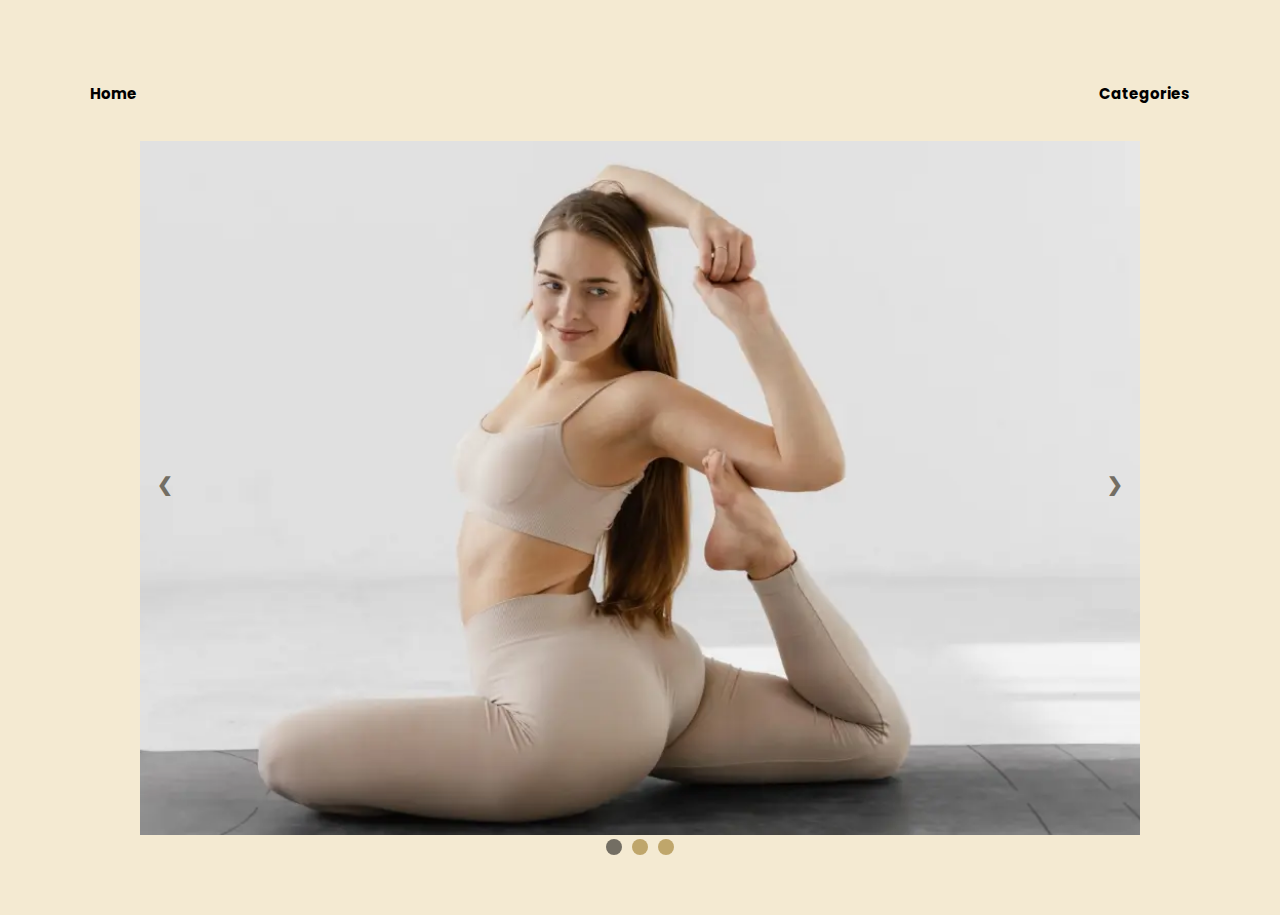
<file: index.html>
<!DOCTYPE html>
<html lang="da">
  <head>
    <meta charset="UTF-8" />
    <meta http-equiv="X-UA-Compatible" content="IE=edge" />
    <meta name="viewport" content="width=device-width, initial-scale=1.0" />
    <meta name="robots" content="noindex" />
    <link href="https://fonts.googleapis.com/css2?family=Poppins:wght@600&display=swap" rel="stylesheet" />
    <link href="https://fonts.googleapis.com/css2?family=Nunito:ital,wght@1,200&display=swap" rel="stylesheet" />
    <link href="https://fonts.googleapis.com/css2?family=Hind:wght@300&display=swap" rel="stylesheet" />
    <link rel="stylesheet" href="general.css" />
    <link rel="stylesheet" href="index.css" />
    <title>FashionRUs</title>
  </head>
  <body>
    <header class="minNav">
      <a href="index.html">Home</a>
      <nav>
        <ul>
          <li><a href="kategori.html">Categories</a></li>
        </ul>
      </nav>
    </header>
    <main>
      <div class="slideshow-container fade">
        <div class="Containers">
          <img src="imgss/slide2.webp" style="width: 100%" alt="" />
        </div>

        <div class="Containers">
          <img src="imgss/slide1.webp" style="width: 100%" alt="" />
        </div>

        <div class="Containers">
          <img src="imgss/slide3.webp" style="width: 100%" alt="" />
        </div>

        <a class="Back" onclick="plusSlides(-1)">&#10094;</a>
        <a class="forward" onclick="plusSlides(1)">&#10095;</a>
      </div>

      <div style="text-align: center">
        <span class="dots" onclick="currentSlide(1)"></span>
        <span class="dots" onclick="currentSlide(2)"></span>
        <span class="dots" onclick="currentSlide(3)"></span>
      </div>
    </main>
    <script src="script.js"></script>
  </body>
</html>
</file>
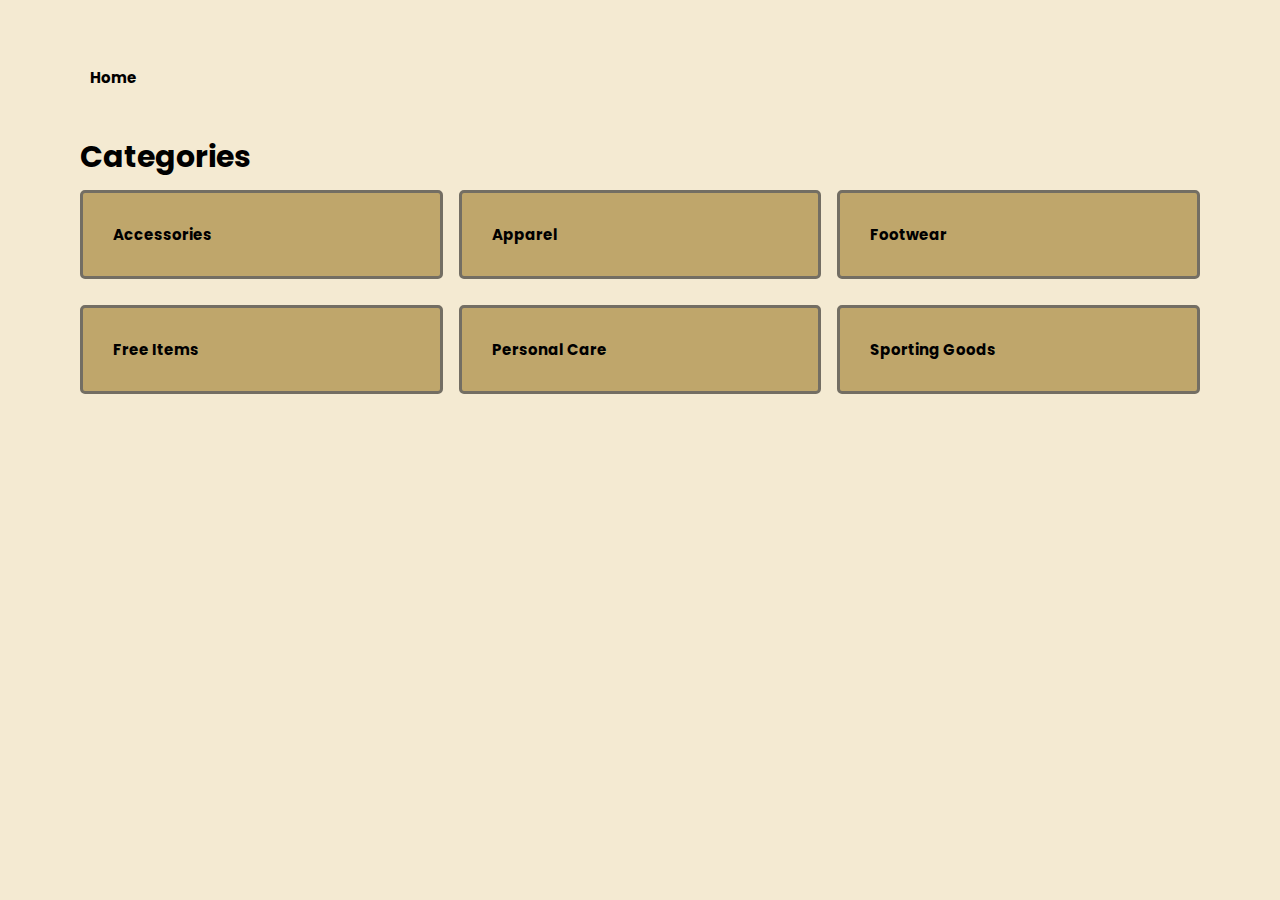
<file: kategori.html>
<!DOCTYPE html>
<html lang="da">
  <head>
    <meta charset="UTF-8" />
    <meta http-equiv="X-UA-Compatible" content="IE=edge" />
    <meta name="viewport" content="width=device-width, initial-scale=1.0" />
    <meta name="robots" content="noindex" />
    <link href="https://fonts.googleapis.com/css2?family=Poppins:wght@600&display=swap" rel="stylesheet" />
    <link href="https://fonts.googleapis.com/css2?family=Nunito:ital,wght@1,200&display=swap" rel="stylesheet" />
    <link href="https://fonts.googleapis.com/css2?family=Hind:wght@300&display=swap" rel="stylesheet" />
    <link rel="stylesheet" href="general.css" />
    <title>Categories</title>
  </head>
  <body>
    <header class="minNav">
      <a href="index.html">Home</a>
    </header>
    <main>
      <h2>Categories</h2>
      <section class="categorylist">
        <a href="produktliste.html?cat=Accessories">Accessories</a>
        <a href="produktliste.html?cat=Apparel">Apparel</a>
        <a href="produktliste.html?cat=Footwear">Footwear</a>
        <a href="produktliste.html?cat=Free_Items">Free Items</a>
        <a href="produktliste.html?cat=Personal_Care">Personal Care</a>
        <a href="produktliste.html?cat=Sporting_Goods">Sporting Goods</a>
      </section>
    </main>
  </body>
</html>
</file>
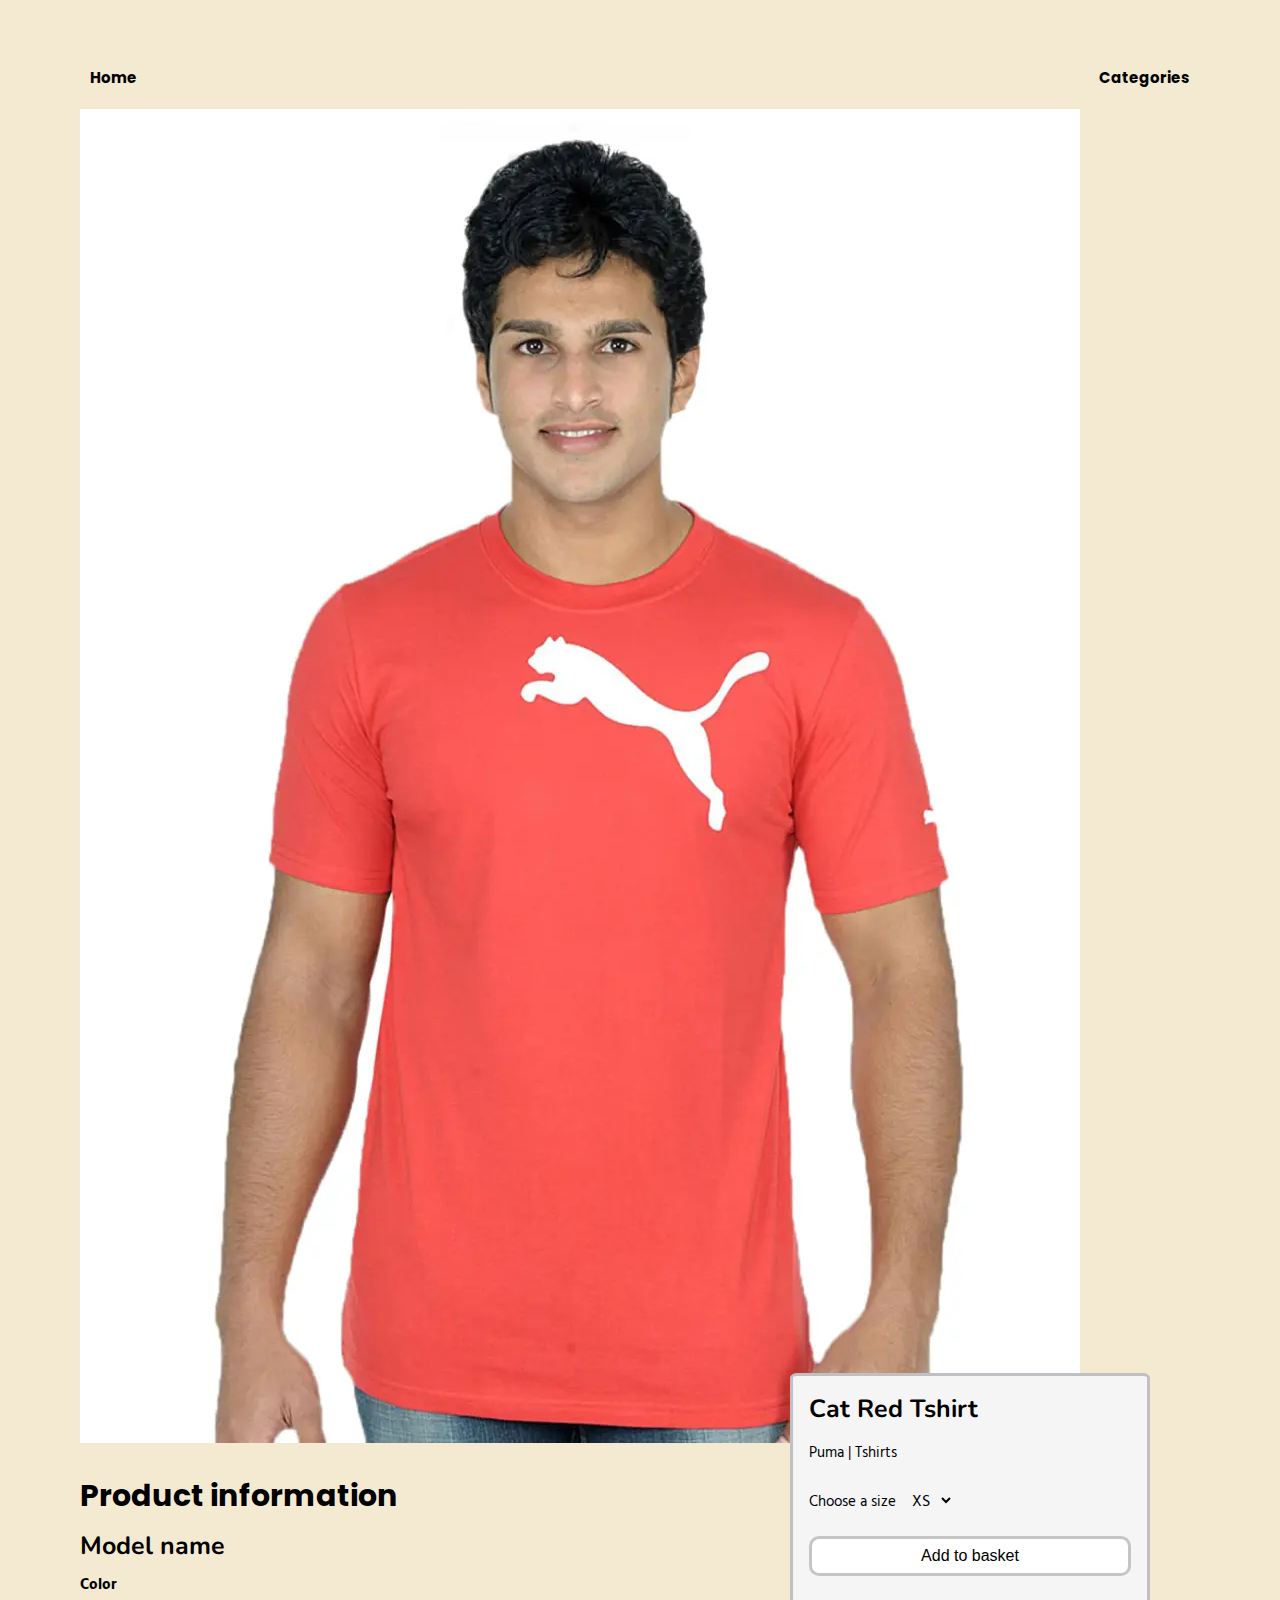
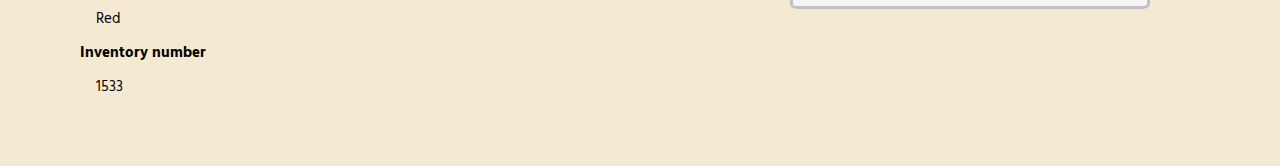
<file: produkt.html>
<!DOCTYPE html>
<html lang="da">
  <head>
    <meta charset="UTF-8" />
    <meta http-equiv="X-UA-Compatible" content="IE=edge" />
    <meta name="viewport" content="width=device-width, initial-scale=1.0" />
    <meta name="robots" content="noindex" />
    <link href="https://fonts.googleapis.com/css2?family=Poppins:wght@600&display=swap" rel="stylesheet" />
    <link href="https://fonts.googleapis.com/css2?family=Nunito:ital,wght@1,200&display=swap" rel="stylesheet" />
    <link href="https://fonts.googleapis.com/css2?family=Hind:wght@300&display=swap" rel="stylesheet" />
    <link rel="stylesheet" href="general.css" />
    <link rel="stylesheet" href="layout.css" />

    <title>Produktside</title>
  </head>
  <body class="product">
    <header class="minNav">
      <a href="index.html">Home</a>
      <nav>
        <ul>
          <li><a href="kategori.html">Categories</a></li>
        </ul>
      </nav>
    </header>
    <main>
      <img id="imgProduct" src="imgs/1533_red_tshirt.webp" alt="red cat tshirt" />

      <section class="purchaseBox">
        <h3>Cat Red Tshirt</h3>
        <p>Puma | Tshirts</p>
        <form action="label">
          <label for="size">
            Choose a size
            <select name="size" id="size">
              <option value="XS">XS</option>
              <option value="S">S</option>
              <option value="M">M</option>
              <option value="L">L</option>
              <option value="XL">XL</option>
            </select>
          </label>
          <button>Add to basket</button>
        </form>
      </section>
      <section class="info">
        <h2>Product information</h2>
        <h3 id="model">Model name</h3>
        <dl>
          <dt>Color</dt>
          <dd id="color">Red</dd>
          <dt>Inventory number</dt>
          <dd id="number">1533</dd>
        </dl>
      </section>
    </main>
    <script src="produkt.js"></script>
  </body>
</html>
</file>
<file: general.css>
html {
  scroll-behavior: smooth;
}

body {
  background-color: #f4ead2;
  margin: calc((100vh / 25) * 1.563) calc((100vw / 25) * 1.563);
}

h1 {
  font-family: "Poppins", sans-serif;
  font-size: 40px;
  margin-bottom: 10px;
  color: #000000;
}

h2 {
  font-family: "Poppins", sans-serif;
  font-size: 30px;
  margin-bottom: 10px;
}

h3 {
  font-family: "Nunito", sans-serif;
  font-size: 25px;
}

p {
  font-family: "Hind", sans-serif;
  font-size: 15px;
  display: block;
  margin-block-start: 1em;
  margin-block-end: 1em;
  margin-inline-start: 0px;
  margin-inline-end: 0px;
}

dt {
  font-weight: 700;
}
dd {
  margin-left: 1rem;
}

dl,
dt,
dd {
  font-family: "Hind", sans-serif;
  font-size: 15px;
  margin-bottom: 10px;
}

label {
  font-family: "Hind", sans-serif;
  font-size: 15px;
}

a {
  font-family: "Poppins", sans-serif;
  font-size: 15px;
  font-weight: bolder;
  margin-bottom: 10px;
  text-decoration: none;
  color: black;
}

.productlist article a {
  text-decoration: underline;
}

li {
  margin-bottom: 10px;
}

header {
  display: flex;
  justify-content: space-between;
  top: 0;
  align-items: baseline;
  padding: 10px;
  background-color: rgba(250, 235, 215, 0);
}

nav ul {
  display: flex;
  list-style-type: none;
}

header nav ul {
  display: flex;
  justify-content: space-between;
  gap: 40px;
}
/******** product ****/

select {
  font-family: "Hind", sans-serif;
  padding: 0.5rem;
  font-size: 1rem;
  border: 2px solid var(--input-border-color);
  border-radius: 10px;
  color: var(--input-color);
  height: 2.5rem;
  background-color: var(--input-background-color);
  background-image: var(--select-background-image);
  background-repeat: no-repeat;
  background-size: 1rem;
  background-position: center right 0.5rem;
}

.purchaseBox {
  background: #f5f5f6;
  color: #000000;
  border: #c0c0c4 solid;
  padding: 1rem;
  border-radius: 2%;
}

.product section h2,
.product section h3 {
  margin-bottom: 10px;
}

/********** category ********/
@media (min-width: 800px) {
  .categorylist {
    display: grid;
    grid-template-columns: repeat(3, 1fr);
    gap: 1em;
  }
}

@media (max-width: 800px) {
  .categorylist {
    display: grid;
    grid-template-columns: repeat(1, 6fr);
    gap: 1em;
  }
}

.categorylist a {
  text-decoration: none;
  border-radius: 5px;
  background-color: #bfa66b;
  padding: 30px;
  color: #000000;
  border: #736e63 solid;
}

/******** product list ********/

.productlist article {
  font-size: 1rem;
  flex-grow: 3;
}
.breadcrumbs {
  display: flex;
  font-size: 0.8rem;
  list-style-type: none;
}

.breadcrumbs li::after {
  content: " > ";
  font-size: 0.6rem;
  display: inline-block;
  width: 10px;
  height: 10px;
  margin: 0 10px;
  transition: all 0.3s;
}

.subtle {
  color: #736e63;
  font-family: "Hind", sans-serif;
  margin-top: 20px;
}

.productlist article.soldOut::before {
  content: "Sold Out";
  position: absolute;
  background: #3d3522;
  color: #f4ead2;
  padding: 1rem;
  font-family: Arial, Helvetica, sans-serif;
  border-radius: 5%;
}

.productlist article.soldOut img {
  opacity: 0.5;
}

.productlist article p {
  margin: 5px;
  font-size: 0.9rem;
}

/*** on sale ****/

.productlist article.onSale .discounted {
  display: flex;
  justify-content: space-between;
}

.discounted p:last-child {
  background: var(--off-color);
  padding: 0.2rem;
}

.productlist article .discounted {
  display: none;
}

:root {
  --off-color: #f2d288;
}

@media (min-width: 900px) {
  .purchaseBox {
    order: 2;
    transform: translate(-50px, -100px);
  }
}

.productlist img {
  margin-bottom: 15px;
}

.productlist article h3 {
  font-size: 1rem;
  flex-grow: 3;
}
.productlist article > * {
  margin: 0;
  font-size: 0.9rem;
}

.productlist article {
  display: flex;
  flex-direction: column;
}
</file>
<file: index.css>
* {
  box-sizing: border-box;
}

/* Slideshow container */
.slideshow-container {
  max-width: 1000px;
  position: relative;
  margin: auto;
}

/* Make the images invisible by default */
.Containers {
  display: none;
}

/* forward & Back buttons */
.Back,
.forward {
  cursor: pointer;
  position: absolute;
  top: 48%;
  width: auto;
  margin-top: -23px;
  padding: 17px;
  color: #736e63;
  font-weight: bold;
  font-size: 19px;
  transition: 0.4s ease;
  border-radius: 0 5px 5px 0;
  user-select: none;
}

/* Place the "forward button" to the right */
.forward {
  right: 0;
  border-radius: 4px 0 0 4px;
}

/*when the user hovers,add a black background with some little opacity */
.Back:hover,
.forward:hover {
  background-color: #bfa66b;
  color: white;
}

/* The circles or bullets and indicators */
.dots {
  cursor: pointer;
  height: 16px;
  width: 16px;
  margin: 0 3px;
  background-color: #bfa66b;
  border-radius: 50%;
  display: inline-block;
  transition: background-color 0.5s ease;
}

.enable,
.dots:hover {
  background-color: #736e63;
}

/* Faint animation */
.fade {
  -webkit-animation-name: fade;
  -webkit-animation-duration: 1.4s;
  animation-name: fade;
  animation-duration: 1.4s;
}

@-webkit-keyframes fade {
  from {
    opacity: 0.5;
  }
  to {
    opacity: 2;
  }
}

@keyframes fade {
  from {
    opacity: 0.5;
  }
  to {
    opacity: 2;
  }
}
</file>
<file: layout.css>
* {
  box-sizing: border-box;
  margin: 0;
  padding: 0;
}

img {
  display: block;
  max-width: 100%;
  height: auto;
}

.productlist main {
  display: grid;
  grid-template-columns: repeat(auto-fill, minmax(150px, 290px));
  gap: 2rem;
}

.productlist main h2 {
  grid-column: 1/-1;
}

.productlist article {
  display: flex;
  flex-direction: column;
  gap: 5px;
}

body {
  display: block;
  margin: calc((100vh / 25) * 1.563) calc((100vw / 25) * 1.563);
}

@media (min-width: 900px) {
  .product main {
    display: grid;
    grid-template-columns: 2fr 360px;
  }
}

@media (min-width: 900px) {
  .info {
    order: 0;
  }
}

article .smallProduct {
  display: flex;
  flex-direction: column;
}

img {
  overflow: clip;
}

@media (min-width: 900px) {
  .product main img {
    grid-column: 1/-1;
    margin-bottom: 30px;
  }
}

.purchaseBox button {
  display: block;
  margin-top: 1rem;
  width: 100%;
  padding: 0.5rem 1.25rem;
  font-size: 1rem;
  border-radius: 10px;
  background-color: rgb(255, 255, 255);
  border: rgb(198, 197, 197) solid;
  font-family: sans-serif;
}
</file>
